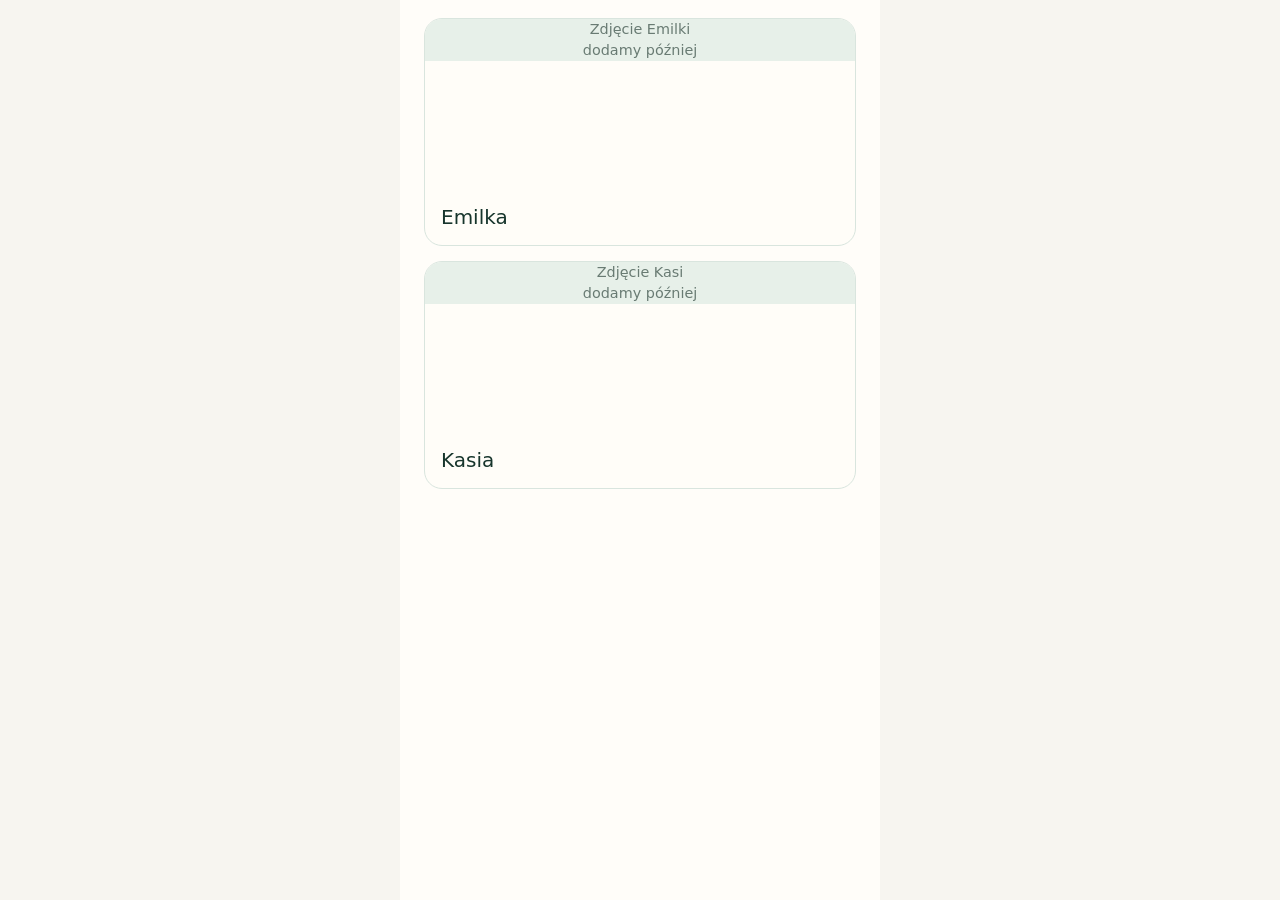
<file: index.html>
<!doctype html>
<html lang="pl">
  <head>
    <meta charset="utf-8">
    <meta name="viewport" content="width=device-width, initial-scale=1, viewport-fit=cover">
    <meta name="theme-color" content="#f7f5f0">
    <title>Przepisy rodzinne</title>
    <link rel="stylesheet" href="style.css?v=3">
  </head>
  <body>
    <main class="app" id="app">
      <section class="screen screen--people" id="people-screen" aria-label="Wybór osoby">
        <button class="person-card person-card--emilka" data-person="emilka" aria-label="Wybierz Emilkę">
          <span class="portrait" aria-hidden="true">Zdjęcie Emilki<br>dodamy później</span>
          <span class="person-name">Emilka</span>
        </button>
        <button class="person-card person-card--kasia" data-person="kasia" aria-label="Wybierz Kasię">
          <span class="portrait" aria-hidden="true">Zdjęcie Kasi<br>dodamy później</span>
          <span class="person-name">Kasia</span>
        </button>
      </section>

      <section class="screen hidden" id="search-screen" aria-labelledby="search-title">
        <header class="topbar"><button class="back" data-back="people" aria-label="Wróć">←</button><h1 id="search-title"></h1></header>
        <p class="screen-label">Wybierz posiłek</p>
        <div class="categories" role="group" aria-label="Kategoria posiłku">
          <button class="category" data-category="sniadanie">Śniadanie</button>
          <button class="category" data-category="obiad">Obiad</button>
          <button class="category" data-category="kolacja_przekaska">Kolacja / Przekąska</button>
        </div>
        <label class="ingredient-label" for="ingredient">Główny składnik</label>
        <input id="ingredient" type="search" autocomplete="off" placeholder="np. kurczak, ryż, batat">
        <button class="show-results" id="show-results" disabled>Pokaż przepisy</button>
        <p class="helper">Wyniki pojawią się po wybraniu kategorii.</p>
      </section>

      <section class="screen hidden" id="results-screen" aria-labelledby="results-title">
        <header class="topbar"><button class="back" data-back="search" aria-label="Wróć">←</button><h1 id="results-title">Przepisy</h1></header>
        <p class="result-summary" id="result-summary"></p>
        <div class="recipe-list" id="recipe-list"></div>
      </section>
    </main>
    <script src="app.js"></script>
  </body>
</html>
</file>
<file: style.css>
:root {
  color-scheme: light;
  font-family: system-ui, -apple-system, BlinkMacSystemFont, "Segoe UI", sans-serif;
  background: #f7f5f0;
  color: #202722;
}

* { box-sizing: border-box; }
body { margin: 0; min-width: 320px; background: #f7f5f0; }
button, input { font: inherit; }
button { cursor: pointer; -webkit-tap-highlight-color: transparent; }
.app { width: min(100%, 480px); min-height: 100dvh; margin: 0 auto; background: #fffdf9; }
.screen { min-height: 100dvh; padding: max(18px, env(safe-area-inset-top)) 18px max(24px, env(safe-area-inset-bottom)); }
.screen.hidden { display: none !important; }

.screen--people { display: grid; align-content: start; gap: 15px; padding: max(18px, env(safe-area-inset-top)) 18px max(24px, env(safe-area-inset-bottom)); }
.person-card { border: 1px solid #d9e5de; border-radius: 18px; overflow: hidden; display: grid; grid-template-rows: 170px auto; padding: 0; text-align: left; background: #fffdf8; color: #17352c; box-shadow: none; transition: border-color .15s, background .15s; }
.person-card:active { border-color: #286244; background: #dff1e5; }
.portrait { display: grid; place-items: center; text-align: center; background: #e7f0e9; color: #697b73; line-height: 1.45; font-size: .9rem; }
.person-name { padding: 16px; font-size: 1.25rem; font-weight: 500; }

.topbar { display: flex; align-items: center; gap: 14px; min-height: 52px; margin-bottom: 28px; }
.topbar h1 { font-size: 1.35rem; margin: 0; }
.back { width: 48px; height: 48px; border: 0; background: #edf1ec; border-radius: 50%; font-size: 1.6rem; line-height: 1; }
.screen-label, .ingredient-label { display: block; font-weight: 700; margin: 0 0 12px; }
.categories { display: grid; gap: 10px; margin-bottom: 32px; }
.category { min-height: 60px; padding: 14px 16px; border: 2px solid #dfe6de; border-radius: 16px; background: #fff; text-align: left; font-weight: 650; }
.category.selected { color: #fff; border-color: #376043; background: #376043; }
.ingredient-label { margin-top: 4px; }
input { width: 100%; min-height: 54px; border: 2px solid #dfe6de; border-radius: 14px; padding: 0 14px; background: #fff; outline-color: #376043; }
.show-results { width: 100%; min-height: 56px; margin-top: 20px; border: 0; border-radius: 16px; background: #376043; color: #fff; font-weight: 750; }
.show-results:disabled { background: #b8c2b8; cursor: default; }
.helper { color: #667067; font-size: .88rem; line-height: 1.45; }
.result-summary { color: #586259; margin: -10px 0 18px; }
.recipe-list { display: grid; gap: 12px; }
.recipe { display: block; padding: 17px; border: 1px solid #e1e6df; border-radius: 18px; color: inherit; text-decoration: none; background: #fff; }
.recipe:active { background: #f5f8f4; }
.recipe h2 { font-size: 1.04rem; line-height: 1.3; margin: 0 0 10px; }
.recipe-meta { display: flex; flex-wrap: wrap; gap: 8px; color: #586259; font-size: .84rem; }
.tag { padding: 4px 8px; border-radius: 999px; background: #e9f0e8; color: #34523a; }
.status { margin-top: 12px; font-size: .8rem; color: #895d19; }
.empty { padding: 28px 12px; text-align: center; color: #586259; }
@media (min-width: 430px) { .screen { padding-left: 24px; padding-right: 24px; } }
@media (max-height: 700px) { .screen--people { gap: 12px; } .person-card { grid-template-rows: 140px auto; } .person-name { padding: 12px 16px; } }
</file>
